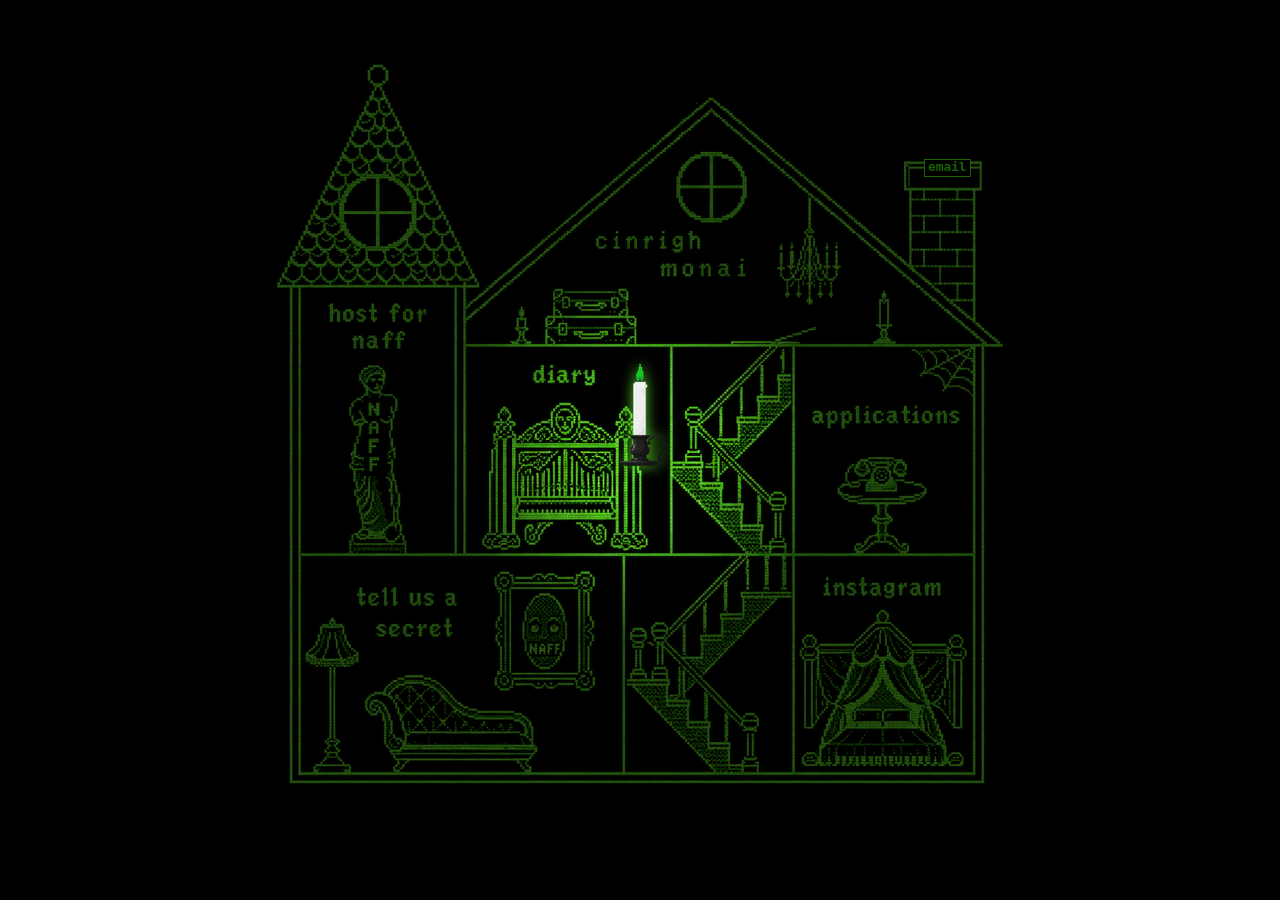
<file: house.html>
<!doctype html>
<html lang="en">
  <head>
    <meta charset="UTF-8" />
    <meta name="viewport" content="width=device-width, initial-scale=1" />
    <meta name="theme-color" content="#000000" />
    <meta name="description" content="Enter the NAFF house." />
    <title>House | NAFF</title>
    <link rel="stylesheet" href="styles.css" />
    <script src="house.js" defer></script>
  </head>
  <body class="house-body">
    <main class="house-page" aria-label="NAFF house">
      <div class="house" id="house">
        <img
          class="house__art"
          src="assets/naff-house.png"
          alt="A neon-green illustrated house containing links to NAFF projects and pages."
          width="1448"
          height="1086"
        />

        <nav class="house__rooms" aria-label="Rooms in the house">
          <a class="room room--host" href="https://forms.cloud.microsoft/e/fnhMsH5zK0" aria-label="Host for NAFF"></a>
          <a class="room room--confessions" href="confessions.html" aria-label="Confessions"></a>
          <a class="room room--applications" href="https://ilovenaff.com/box.html" aria-label="Applications"></a>
          <a class="room room--instagram" href="https://www.instagram.com/__n__a__f__f__/?hl=en" aria-label="Instagram"></a>
          <a class="room room--email" href="mailto:ilovenaff@gmail.com" aria-label="Email NAFF"><span>email</span></a>
        </nav>
      </div>
    </main>

    <div class="darkness" aria-hidden="true"></div>
    <img class="candle" src="assets/candle.png" alt="" aria-hidden="true" />
    <p class="touch-hint">Move your finger to carry the candle.</p>
  </body>
</html>
</file>
<file: styles.css>
:root {
  --background: #ffffff;
  --focus-color: #ff00b7;

  /*
    Controls how far the desktop Creative Roles image
    moves upward over Role Descriptions.
  */
  --creative-overlap: clamp(45px, 7vw, 130px);
}

*,
*::before,
*::after {
  box-sizing: border-box;
}

html {
  min-height: 100%;
  background: var(--background);
}

body {
  min-width: 320px;
  min-height: 100%;
  margin: 0;
  overflow-x: hidden;
  background: var(--background);

}

a,
button {
  
  -webkit-tap-highlight-color: transparent;
}

img {
  user-select: none;
  -webkit-user-drag: none;
}


/* ==================================================
   Closed-box and open-box screens
================================================== */

.artboard-screen {
  display: grid;
  width: 100%;
  min-height: 100vh;
  min-height: 100svh;
  place-items: center;
  overflow: hidden;
  background: var(--background);
}

.artboard {
  position: relative;
  display: inline-block;
  max-width: 100vw;
  max-height: 100vh;
  max-height: 100svh;
  line-height: 0;
}

.artboard picture {
  display: block;
  line-height: 0;
}

.artboard-image {
  display: block;
  width: auto;
  height: auto;
  max-width: 100vw;
  max-height: 100vh;
  max-height: 100svh;
  object-fit: contain;
}


/* ==================================================
   Closed box: click anywhere
================================================== */

.whole-screen-link {
  position: fixed;
  z-index: 10;
  inset: 0;
  display: block;
  background: transparent;
  text-decoration: none;
}

.whole-screen-link:focus-visible {
  outline: 5px solid var(--focus-color);
  outline-offset: -10px;
}


/* ==================================================
   Open-box clickable areas
================================================== */

.menu-hotspot {
  position: absolute;
  z-index: 5;
  display: block;
  border-radius: 8px;
  background: transparent;
  text-decoration: none;
}

.menu-hotspot:hover {
  background: rgba(255, 255, 255, 0.14);
}

.menu-hotspot:focus-visible {
  outline: 4px solid var(--focus-color);
  outline-offset: 3px;
  background: rgba(255, 255, 255, 0.25);
}


/* Desktop hotspot positions */

.menu-hotspot--info {
  left: 37.5%;
  top: 53.5%;
  width: 10%;
  height: 9%;
}

.menu-hotspot--roles {
  left: 46%;
  top: 53.5%;
  width: 24%;
  height: 9%;
}

.menu-hotspot--application {
  left: 40.5%;
  top: 61.5%;
  width: 29%;
  height: 10%;
}


/* Hotspot testing mode */

.debug-hotspots .menu-hotspot {
  outline: 3px solid #ff00b7;
  background: rgba(255, 0, 183, 0.3);
}


/* ==================================================
   Fun Facts page
================================================== */

.single-image-page {
  display: grid;
  width: 100%;
  min-height: 100vh;
  min-height: 100svh;
  place-items: center;
  background: var(--background);
}

.single-image-page picture {
  display: block;
  line-height: 0;
}

.single-page-image {
  display: block;
  width: auto;
  height: auto;
  max-width: 100vw;
  max-height: 100vh;
  max-height: 100svh;
  object-fit: contain;
}


/* ==================================================
   Desktop role pages
================================================== */

.roles-document {
  width: 100%;
  overflow-x: hidden;
  background: var(--background);
}

.roles-desktop {
  display: block;
}

.roles-mobile {
  display: none;
}

.role-section {
  position: relative;
  width: 100%;
  margin: 0;
  padding: 0;
  line-height: 0;
  background: var(--background);
}

.role-image {
  display: block;
  width: 100%;
  height: auto;
  margin: 0;
  padding: 0;
}

.role-section--creative {
  z-index: 2;
  margin-top: calc(0px - var(--creative-overlap));
}

.role-section--administrative {
  z-index: 3;
}


/* ==================================================
   Screen-reader-only text
================================================== */

.visually-hidden {
  position: absolute;
  width: 1px;
  height: 1px;
  margin: -1px;
  padding: 0;
  overflow: hidden;
  clip-path: inset(50%);
  white-space: nowrap;
  border: 0;
}





/* ==================================================
   Reduced motion
================================================== */

@media (prefers-reduced-motion: reduce) {
  html {
    scroll-behavior: auto;
  }
}

/* ==================================================
   Final mobile menu positioning
================================================== */

@media (max-width: 700px) {
  /*
    Match the dimensions of the portrait artwork.
  */
 .artboard {
  position: relative;
  width: min(92vw, calc(100svh * 960 / 1664));
  aspect-ratio: 960 / 1664;
}

  .artboard picture {
    display: block;
    width: 100%;
    height: 100%;
    pointer-events: none;
  }

  .artboard-image {
    display: block;
    width: 100%;
    height: 100%;
    max-width: none;
    max-height: none;
    object-fit: contain;
    pointer-events: none;
  }

  /*
    First row: Info
  */
 .menu-hotspot--info {
  left: 31%;
  top: 56.8%;
  width: 20%;
  height: 6%;
}

.menu-hotspot--roles {
  left: 46%;
  top: 56.8%;
  width: 34%;
  height: 6%;
}

.menu-hotspot--application {
  left: 34%;
  top: 61%;
  width: 38%;
  height: 6%;
}

  .menu-hotspot {
    z-index: 100;
    pointer-events: auto;
    touch-action: manipulation;
  }
}
.debug-hotspots .menu-hotspot {
  outline: 3px solid #ff00b7;
  background: rgba(255, 0, 183, 0.3);
}

/* ==================================================
   Final mobile menu layout — keep this as the only
   mobile hotspot positioning block
================================================== */

@media (max-width: 700px) {
  /*
    Center and enlarge the portrait artwork.
    No left/right transform.
  */
  .menu-page .artboard,
  .box-page .artboard {
    position: relative !important;
    justify-self: center !important;

    width: 122vw !important;
    max-width: none !important;

    margin: 0 !important;
    transform: none !important;

    aspect-ratio: 960 / 1664 !important;
  }

  .menu-page .artboard picture,
  .box-page .artboard picture {
    display: block;
    width: 100%;
    height: 100%;
    pointer-events: none;
  }

  .menu-page .artboard-image,
  .box-page .artboard-image {
    display: block;

    width: 100% !important;
    height: 100% !important;

    max-width: none !important;
    max-height: none !important;

    object-fit: contain;
    pointer-events: none;
  }

  /*
    One positioned container for all three buttons.
    Change only left/top below when moving the entire
    button group.
  */
  .menu-page .menu-controls {
    position: absolute;
    z-index: 100;

    left: 39%;
    top: 59%;

    width: 43%;

    display: grid;
    grid-template-columns: 0.9fr 1.5fr;
    grid-template-rows:
      clamp(34px, 10vw, 44px)
      clamp(36px, 11vw, 48px);

    column-gap: 8px;
    row-gap: 8px;

    pointer-events: none;
  }

  /*
    Reset every old absolute button setting.
  */
  .menu-page .menu-hotspot {
    position: static !important;

    left: auto !important;
    top: auto !important;

    width: auto !important;
    height: auto !important;

    min-width: 0;
    min-height: 0;

    z-index: auto;

    border-radius: 10px;

    pointer-events: auto;
    touch-action: manipulation;
  }

  .menu-page .menu-hotspot--info {
    grid-column: 1;
    grid-row: 1;
  }

  .menu-page .menu-hotspot--roles {
    grid-column: 2;
    grid-row: 1;
  }

  .menu-page .menu-hotspot--application {
    grid-column: 1 / -1;
    grid-row: 2;

    width: 68% !important;
    justify-self: center;
  }
}

body.house-body {
  --light-x: 50vw;
  --light-y: 50vh;
  --light-radius: clamp(110px, 15vw, 210px);
  --green: #43ff08;
  background: #000;
  min-height: 100svh;
  overflow: hidden;
  color: var(--green);
  cursor: none;
}

.house-body .house-page {
  display: grid;
  min-height: 100svh;
  place-items: center;
  padding: clamp(12px, 3vw, 44px);
}

.house-body .house {
  position: relative;
  width: min(100%, calc((100svh - clamp(24px, 6vw, 88px)) * 1.3333));
  aspect-ratio: 4 / 3;
}

.house-body .house__art {
  display: block;
  width: 100%;
  height: 100%;
  object-fit: contain;
  user-select: none;
  -webkit-user-drag: none;
}

.house-body .house__rooms {
  position: absolute;
  inset: 0;
}

.house-body .room {
  position: absolute;
  display: block;
  border: 1px solid transparent;
  outline: 0;
}

.house-body .room:focus-visible {
  border-color: var(--green);
  box-shadow: 0 0 12px var(--green), inset 0 0 12px rgb(67 255 8 / 35%);
}

.house-body .room--host {
  left: 18%;
  top: 30%;
  width: 16%;
  height: 34%;
}

.house-body .room--confessions {
  left: 18%;
  top: 64%;
  width: 31%;
  height: 27%;
}

.house-body .room--applications {
  left: 64%;
  top: 37%;
  width: 19%;
  height: 26%;
}

.house-body .room--instagram {
  left: 64%;
  top: 64%;
  width: 19%;
  height: 27%;
}

.house-body .room--email {
  left: 74.1%;
  top: 13.7%;
  width: 7.8%;
  height: 9%;
  color: var(--green);
  font: 600 clamp(8px, 1vw, 15px) / 1 monospace;
  text-align: center;
  text-decoration: none;
}

.house-body .room--email span {
  display: inline-block;
  margin-top: 8%;
  border: 1px solid currentColor;
  padding: 0.12em 0.25em;
  background: #000;
}

.house-body .darkness {
  position: fixed;
  z-index: 10;
  inset: 0;
  pointer-events: none;
  background: radial-gradient(
    circle var(--light-radius) at var(--light-x) var(--light-y),
    rgb(0 0 0 / 0%) 0,
    rgb(0 0 0 / 5%) 38%,
    rgb(0 0 0 / 62%) 100%
  );
}

.house-body .candle {
  position: fixed;
  z-index: 11;
  left: var(--light-x);
  top: var(--light-y);
  width: clamp(28px, 3.8vw, 48px);
  height: auto;
  pointer-events: none;
  transform: translate(-43%, -83%);
  filter: drop-shadow(0 0 7px rgb(113 255 51 / 80%));
  image-rendering: pixelated;
}

.house-body .touch-hint {
  display: none;
}

@media (hover: none), (pointer: coarse) {
  body.house-body {
    --light-radius: 125px;
    overflow: auto;
    cursor: auto;
  }

  .house-body .house-page {
    min-height: 100svh;
    padding: 8px;
  }

  .house-body .house {
    width: min(100%, calc(100svh * 1.3333));
  }

  .house-body .touch-hint {
    position: fixed;
    z-index: 12;
    right: 12px;
    bottom: 10px;
    display: block;
    margin: 0;
    color: rgb(67 255 8 / 70%);
    font: 12px/1.3 monospace;
    pointer-events: none;
  }
}

@media (prefers-reduced-motion: reduce) {
  .house-body .candle {
    filter: none;
  }
}

/* ==================================================
   Confessions page
================================================== */

.confessions-page {
  min-height: 100svh;
  overflow-y: auto;
  color: #111;
  background: #fff;
  font-family: "Lucida Console", Monaco, monospace;
}

.confessions-layout {
  display: grid;
  grid-template-columns: minmax(170px, 24vw) minmax(0, 1fr);
  width: min(1280px, 94vw);
  min-height: 100svh;
  margin: 0 auto;
  align-items: center;
  gap: clamp(20px, 3vw, 48px);
  padding: clamp(28px, 5vw, 72px) 0;
}

.confessions-art img {
  display: block;
  width: 100%;
  height: auto;
  image-rendering: pixelated;
}

.confessions-content {
  min-width: 0;
}

.confessions-header {
  display: flex;
  align-items: end;
  justify-content: flex-end;
  gap: 24px;
  margin-bottom: 28px;
  text-align: right;
}

.confessions-header h1 {
  margin: 0;
  font-size: clamp(2rem, 4.1vw, 4.2rem);
  line-height: 0.95;
  letter-spacing: 0.01em;
  text-transform: lowercase;
}

.confessions-header p {
  margin: 18px 0 0;
  font-size: clamp(0.9rem, 1.55vw, 1.35rem);
  font-weight: 700;
  font-style: italic;
}

.confessions-header img {
  width: clamp(58px, 8vw, 96px);
  height: auto;
  image-rendering: pixelated;
}

.confessions-panels {
  display: grid;
  grid-template-columns: minmax(260px, 0.72fr) minmax(360px, 1.45fr);
  gap: 20px;
}

.confession-form,
.confession-board {
  min-height: 490px;
  border: 1px solid #e4e4e4;
  box-shadow: 8px 8px 0 rgb(231 25 211 / 7%);
  background: #fff;
}

.confession-form {
  display: flex;
  flex-direction: column;
  justify-content: center;
  gap: 14px;
  padding: clamp(22px, 3vw, 42px);
}

.confession-form__prompt {
  margin: 0 0 10px;
  font-size: clamp(0.82rem, 1.1vw, 1rem);
  line-height: 1.45;
}

.confession-form textarea {
  width: 100%;
  min-height: 162px;
  resize: vertical;
  border: 1px solid #cfcfcf;
  border-radius: 0;
  padding: 16px;
  color: #111;
  background: #fff;
  font: 0.92rem/1.5 "Lucida Console", Monaco, monospace;
}

.confession-form textarea:focus-visible {
  outline: 3px solid #e719d3;
  outline-offset: 2px;
}

.confession-form button {
  min-height: 42px;
  border: 0;
  border-radius: 0;
  color: #fff;
  background: #db21cd;
  font: 700 1rem/1 "Lucida Console", Monaco, monospace;
  text-transform: lowercase;
}

.confession-form button:hover,
.confession-form button:focus-visible {
  background: #b900a9;
}

.confession-status {
  min-height: 1.4em;
  margin: 0;
  color: #a00093;
  font-size: 0.78rem;
}

.confession-board {
  display: grid;
  grid-template-rows: auto 1fr;
  padding: 28px;
}

.confession-board__header {
  display: flex;
  min-height: 94px;
  justify-content: space-between;
  align-items: center;
  border-bottom: 1px solid #ececec;
}

.confession-board__header p {
  margin: 0;
  font-size: clamp(1rem, 1.5vw, 1.35rem);
  font-weight: 700;
  text-transform: lowercase;
}

.confession-board__header span {
  border: 1px solid #f0c7ec;
  padding: 7px 12px;
  color: #9d168f;
  background: #fff8fe;
  font-size: 0.72rem;
}

.confession-list {
  max-height: 330px;
  margin-top: 18px;
  overflow-y: auto;
  border: 1px dashed #dfdfdf;
  padding: 18px;
}

.confession-empty {
  color: #aaa;
}

.confession-entry {
  margin: 0;
  padding: 14px 0;
  border-bottom: 1px dotted #e719d3;
  overflow-wrap: anywhere;
  line-height: 1.45;
}

.confession-entry:last-child {
  border-bottom: 0;
}

.confessions-return {
  display: inline-block;
  margin-top: 24px;
  color: #a00093;
  font-weight: 700;
  text-underline-offset: 4px;
}

@media (max-width: 800px) {
  .confessions-layout {
    grid-template-columns: 1fr;
    width: min(92vw, 650px);
    align-items: start;
  }

  .confessions-art {
    width: min(190px, 46vw);
    margin: 0 auto;
  }

  .confessions-header {
    align-items: start;
    justify-content: center;
    text-align: center;
  }

  .confessions-panels {
    grid-template-columns: 1fr;
  }

  .confession-form,
  .confession-board {
    min-height: 0;
  }

  .confession-board {
    min-height: 400px;
  }
}
</file>
